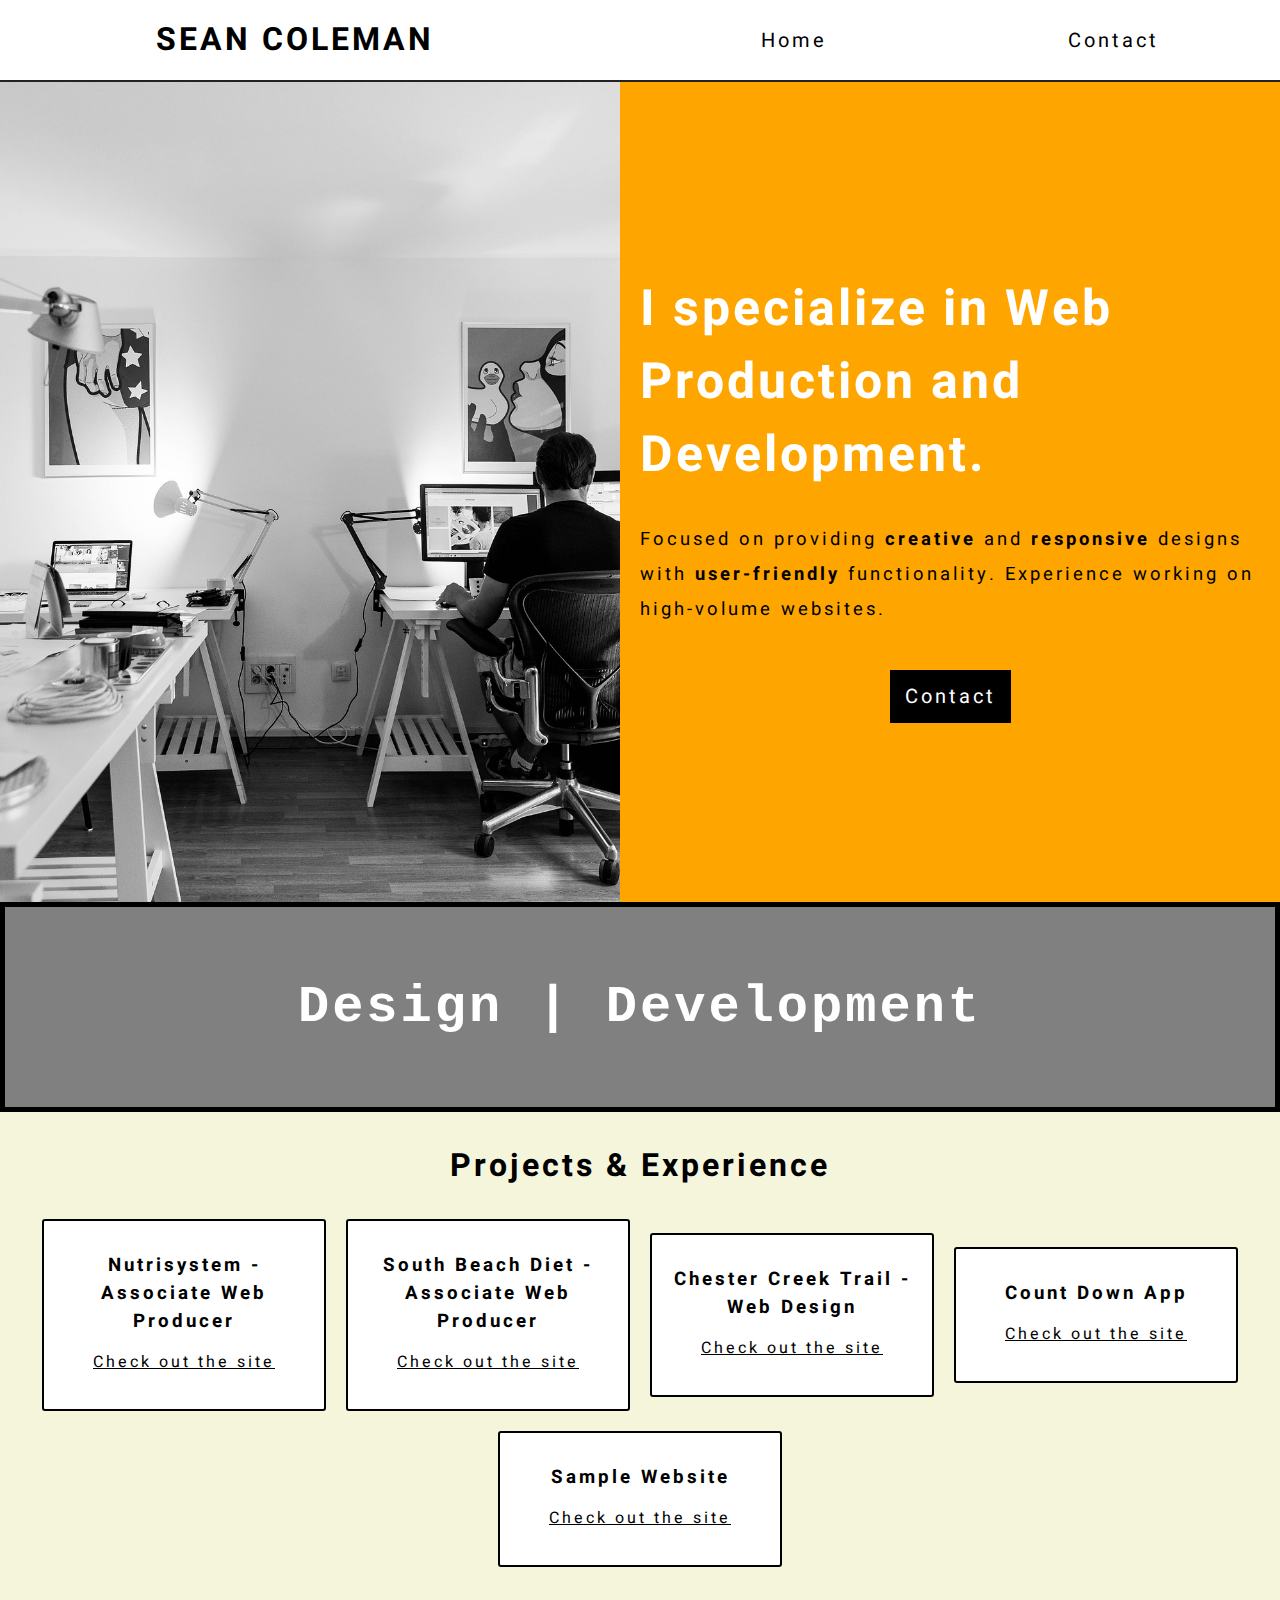
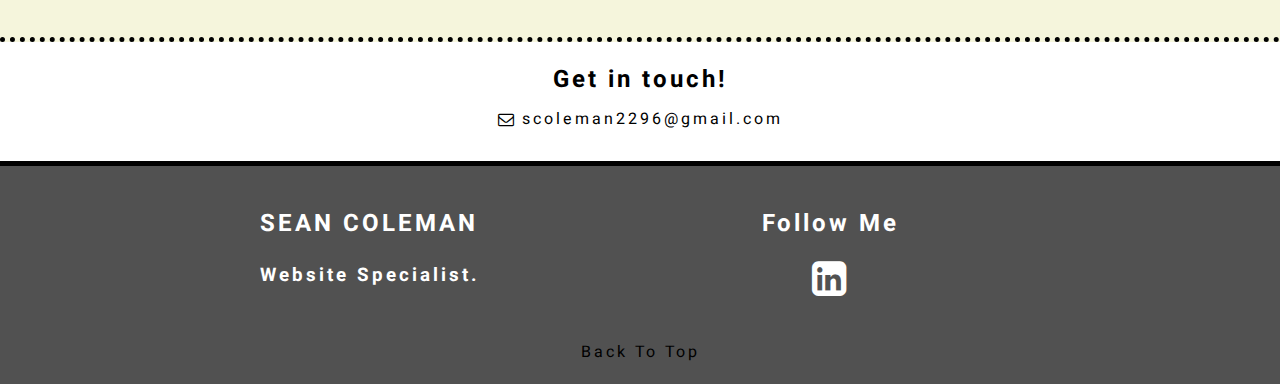
<file: index.html>
<!DOCTYPE html>
<html lang="en" dir="ltr">

<head>
    <!-- Global site tag (gtag.js) - Google Analytics -->
  <script async src="https://www.googletagmanager.com/gtag/js?id=UA-143516803-1"></script>
  <script>
    window.dataLayer = window.dataLayer || [];
    function gtag(){dataLayer.push(arguments);}
    gtag('js', new Date());

    gtag('config', 'UA-143516803-1');
  </script>

  <meta charset="utf-8">
  <meta name="viewport" content="width=device-width, initial-scale=1.0">
  <meta name="description" content="Sean Coleman is a creative web designer skilled in a variety of web technologies.">
  <meta name="keywords" content="coding, html, css, javascript, portfolio">
  <meta name="author" content="Sean Coleman">
  <link rel="shortcut icon" type="image/png" href="img/favicon.png">
  <link rel="stylesheet" href="style.css">
  <link rel="stylesheet" href="https://stackpath.bootstrapcdn.com/font-awesome/4.7.0/css/font-awesome.min.css">
  <title>Sean Coleman | Web Services</title>
</head>

<body>

  <nav>
    <div class="nav-buttons">
      <a href="#">
        <h1>Sean Coleman</h1>
      </a>
      <button type="button" name="button" id="nav-toggle" onclick="toggleNav()"><img src="img/blackmenubars.svg.png" alt=""></button>
    </div>
    <ul>
      <li><a href="#">Home</a></li>
      <!-- <li><a href="#blog">Blog</a></li> -->
      <li><a href="#contact">Contact</a></li>
    </ul>
  </nav>

  <section class="hero">
    <div class="hero-img">
    </div>
    <div class="hero-text">
      <div>
        <h1>I specialize in Web Production and Development.</h1>
        <p>Focused on providing <strong>creative</strong> and <strong>responsive</strong> designs with <strong>user-friendly</strong> functionality. Experience working on high-volume websites.</p>

        <div class="hero-btn">
          <a href="#contact">Contact</a>
        </div>
      </div>
    </div>
  </section>

  <section class="paralax">
    <h2>Design | Development</h2>
  </section>

  <section class="projects">
      <h2>Projects & Experience</h2>
      <div class="projects-group">
        <div class="project">
          <h3>Nutrisystem - Associate Web Producer</h3>
          <a href="https://www.nutrisystem.com">Check out the site</a>
        </div>
        <div class="project">
          <h3>South Beach Diet - Associate Web Producer</h3>
          <a href="https://www.southbeachdiet.com">Check out the site</a>
        </div>
        <div class="project">
          <h3>Chester Creek Trail - Web Design</h3>
          <a href="http://www.chestercreektrail.org">Check out the site</a>
        </div>
          <div class="project">
            <h3>Count Down App</h3>
            <a href="https://seantcoleman.github.io/Count-Down-App/">Check out the site</a>
          </div>
          <div class="project">
            <h3>Sample Website</h3>
            <a href="https://seantcoleman.github.io/Sample-Site-Design/">Check out the site</a>
          </div>
      </div>
  </section>

  <section class="contact">
    <h2><a name="contact">Get in touch!</a></h2>
    <div class="contact-info">
      <i class="fa fa-envelope-o" aria-hidden="true"></i>
      <p>scoleman2296@gmail.com</p>
    </div>
  </section>
  <footer>
    <div class="wrapper">
      <div class="footer-info">
        <div class="footer-brand">
          <h2>Sean Coleman</h2>
          <h3>Website Specialist.</h3>
        </div>
        <div class="social-icons">
          <h2>Follow Me</h2>
          <ul>
            <li> <a href="https://www.linkedin.com/in/sean-coleman-32757014a/"><i class="fa fa-linkedin-square" aria-hidden="true"></i></a></li>
          </ul>

        </div>
      </div>

      <div class="go-to-top">
        <a href="#">Back To Top</a>
      </div>
    </div>
  </footer>
  <script src="main.js" charset="utf-8"></script>
</body>

</html>
</file>
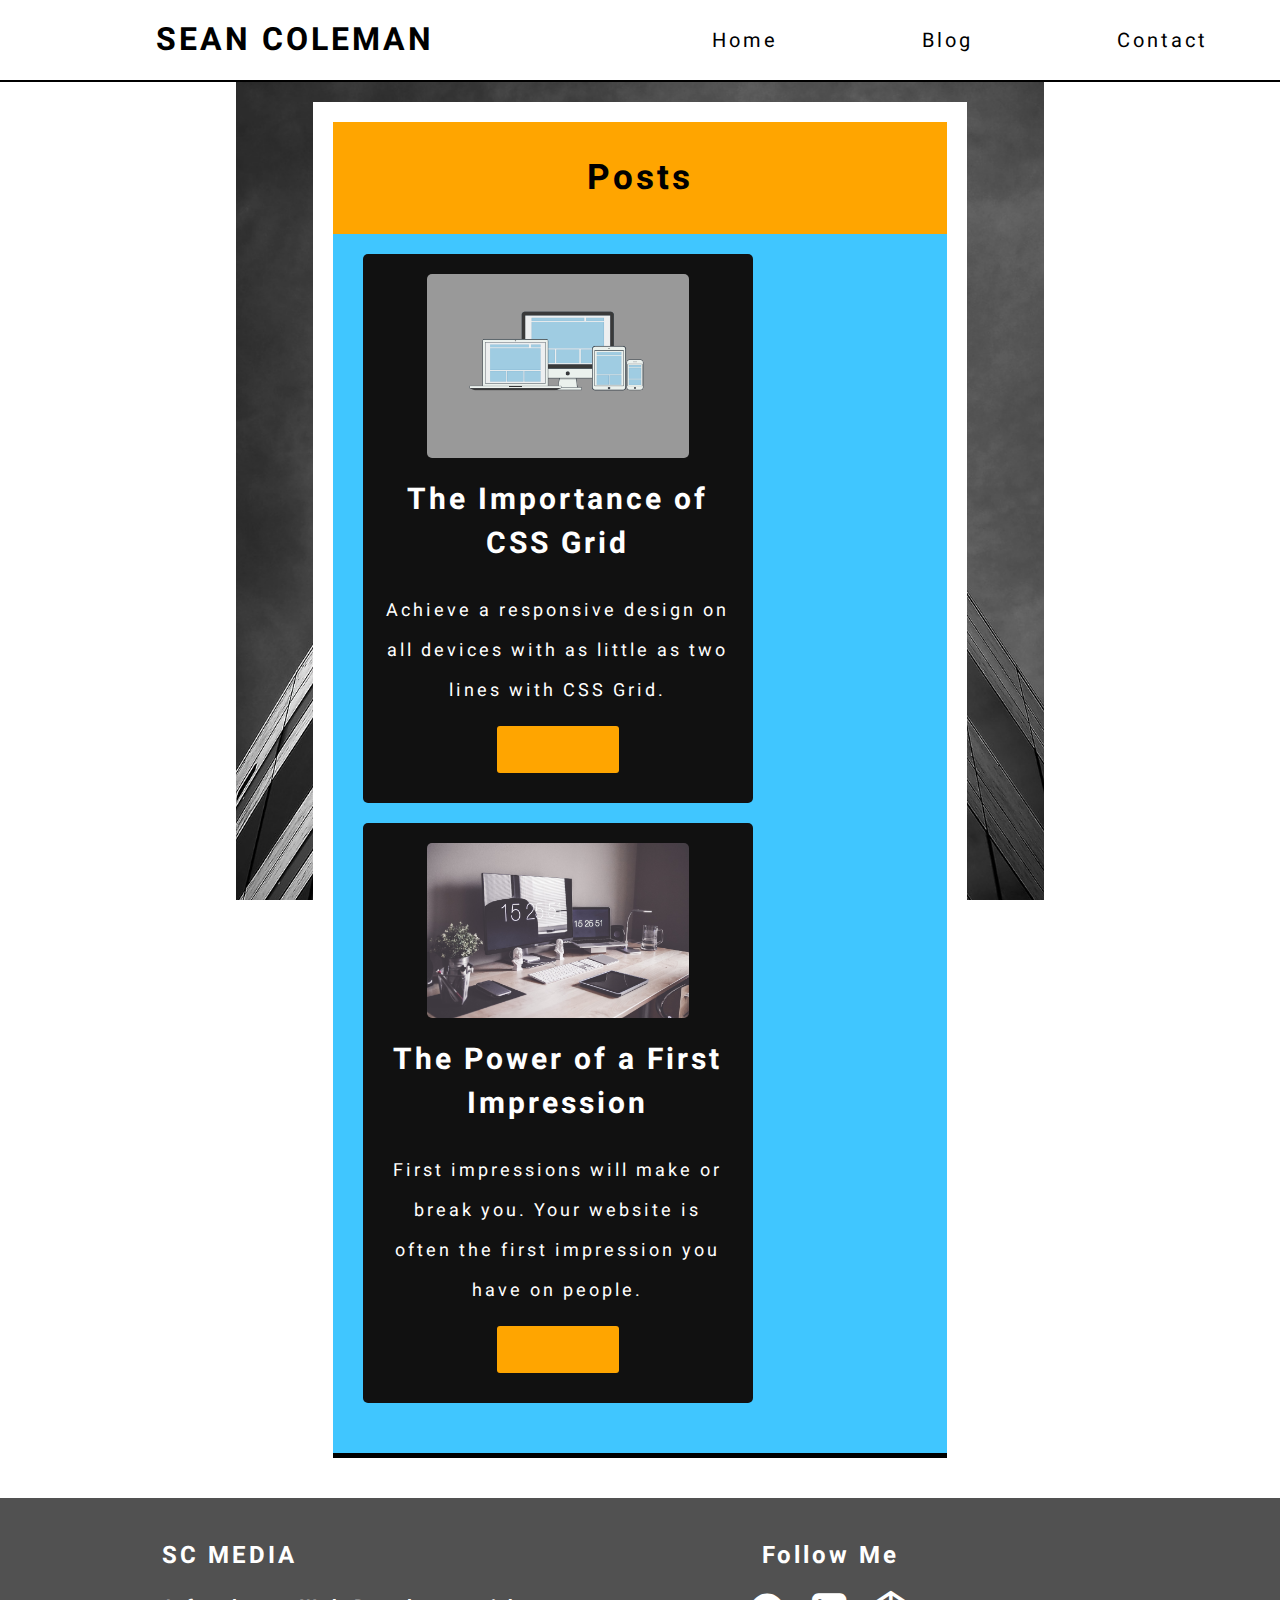
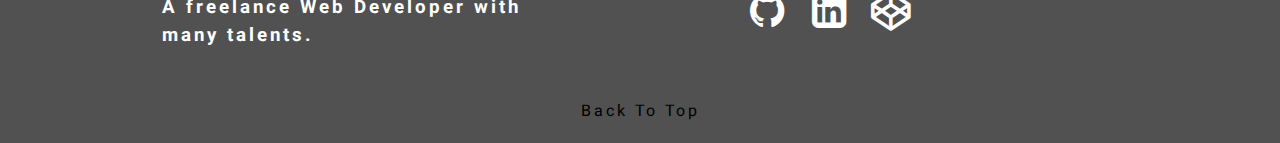
<file: Blog.html>
<!DOCTYPE html>
<html lang="en" dir="ltr">
  <head>
    <meta charset="utf-8">
    <meta name="viewport" content="width=device-width, initial-scale=1.0">
    <meta name="description" content="This is a portfolio site.">
    <meta name="keywords" content="coding, html, css, javascript, portfolio">
    <meta name="author" content="Sean Coleman">
    <link rel="stylesheet" href="style.css">
    <link rel="stylesheet" href="blog.css">
    <link rel="stylesheet" href="https://stackpath.bootstrapcdn.com/font-awesome/4.7.0/css/font-awesome.min.css">
    <title>Portfolio Site</title>
  </head>
  <body>

      <nav>
        <div class="nav-buttons">
          <a href="#"><h1>Sean Coleman</h1></a>
          <button type="button" name="button" id="nav-toggle" onclick="toggleNav()"><img src="img/blackmenubars.svg.png" alt=""></button>
        </div>
        <ul>
          <li><a href="index.html">Home</a></li>
          <li><a href="#">Blog</a></li>
          <li><a href="#contact">Contact</a></li>
        </ul>
      </nav>

    <div class="blog">
      <div class="wrapper ">
        <h2>Posts</h2>
        <div class="posts">
          <div class="post">
            <img src="img/responsive.png" alt="">
            <h3>The Importance of CSS Grid</h3>
            <p>Achieve a responsive design on all devices with as little as two lines with CSS Grid.</p>
            <a href="#">See More</a>
          </div>

          <div class="post">
            <img src="img/home-office.jpg" alt="">
            <h3>The Power of a First Impression</h3>
            <p>First impressions will make or break you. Your website is often the first impression you have on people.</p>
            <a href="#">See More</a>
          </div>
        </div>
      </div>

    </div>

    <footer>
      <div class="wrapper">
        <div class="footer-info">
          <div class="footer-brand">
            <h2>SC Media</h2>
            <h3>A freelance Web Developer with many talents.</h3>
          </div>


          <div class="social-icons">
            <h2>Follow Me</h2>
            <ul>
              <li> <a href="https://codepen.io/seantcoleman/"><i class="fa fa-github" aria-hidden="true"></i></a></li>
              <li> <a href="https://www.linkedin.com/in/sean-coleman-32757014a/"><i class="fa fa-linkedin-square" aria-hidden="true"></i></a></li>
              <li> <a href="https://github.com/SeanTColeman"><i class="fa fa-codepen" aria-hidden="true"></i></a></li>
            </ul>

          </div>
        </div>

        <div class="go-to-top">
          <a href="#">Back To Top</a>
        </div>
      </div>
    </footer>
    <script src="main.js" charset="utf-8"></script>
  </body>
</html>
</file>
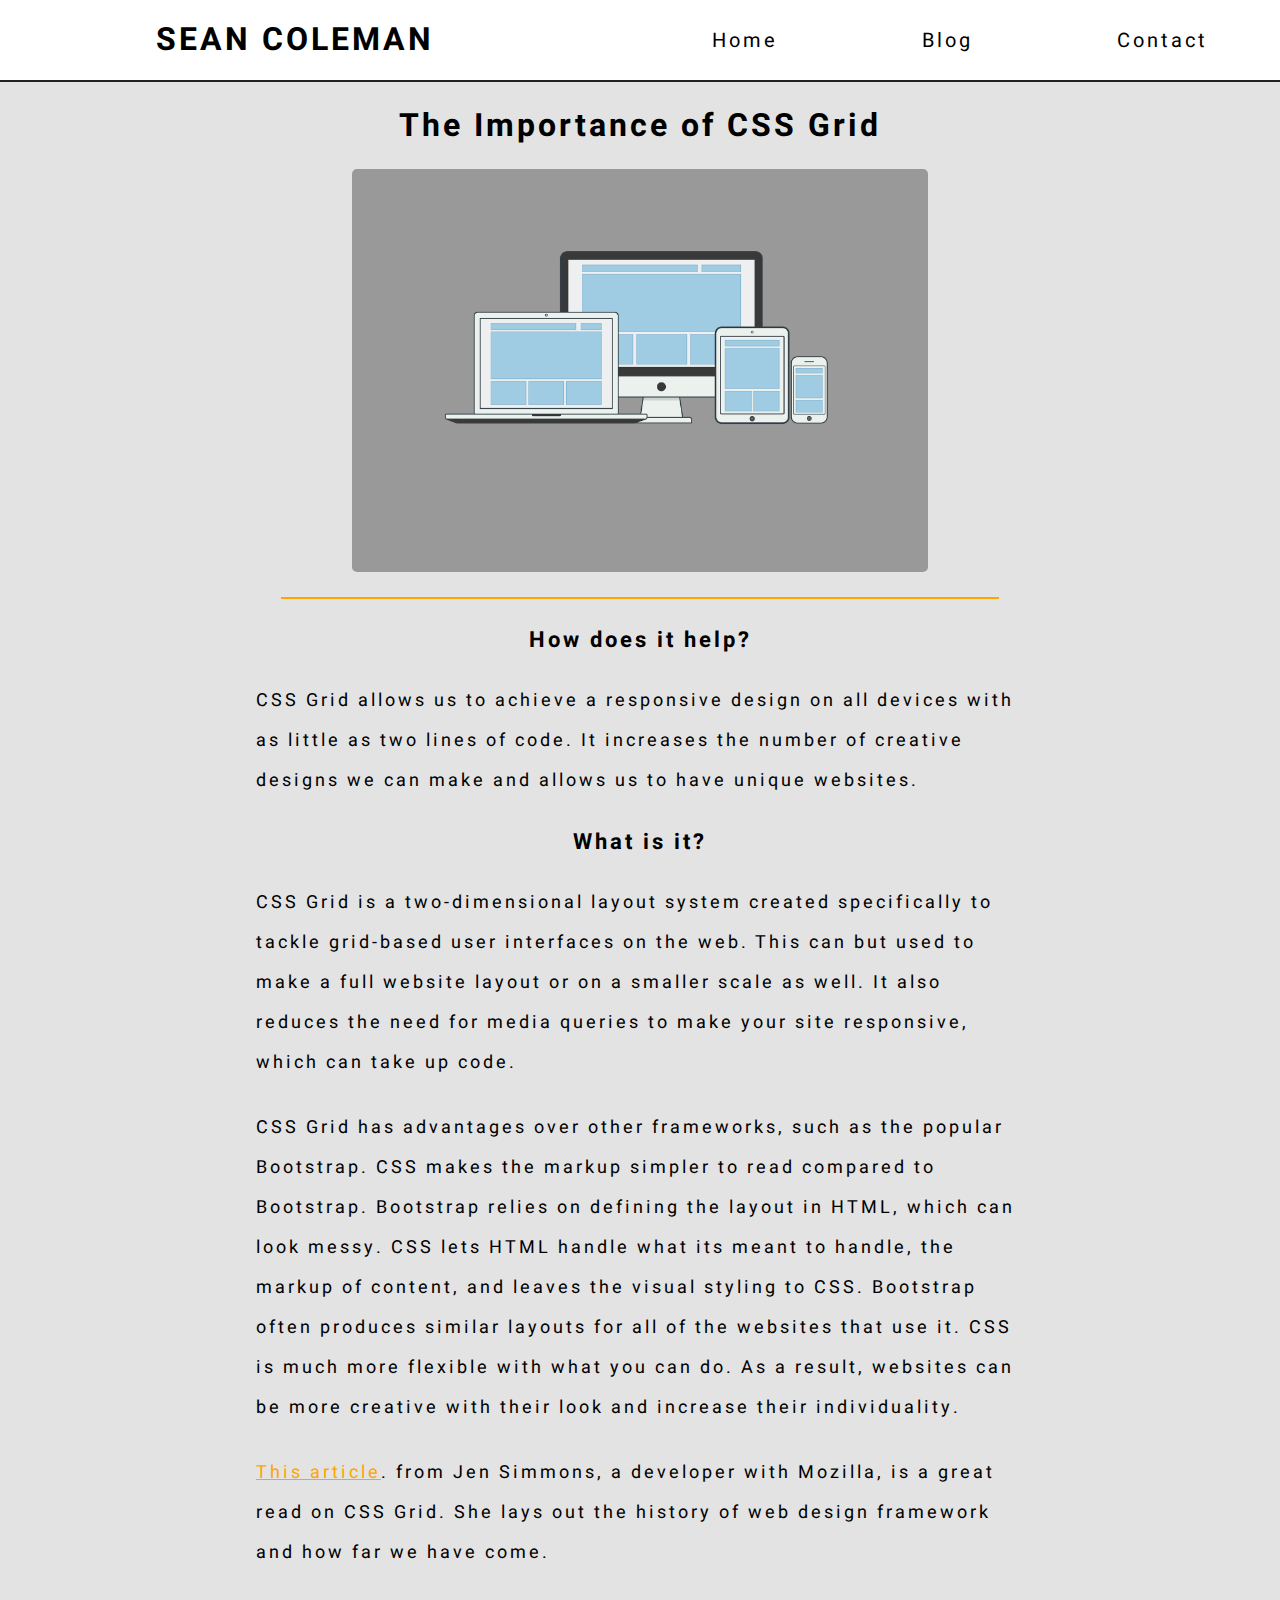
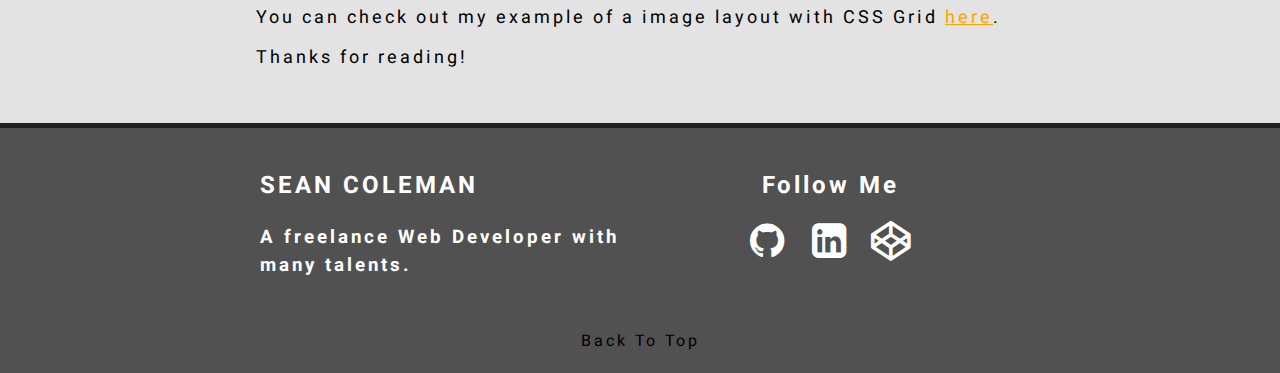
<file: blog1.html>
<!DOCTYPE html>
<html lang="en" dir="ltr">
  <head>
    <meta charset="utf-8">
    <meta name="viewport" content="width=device-width, initial-scale=1.0">
    <meta name="description" content="This is a portfolio site.">
    <meta name="keywords" content="coding, html, css, javascript, portfolio">
    <meta name="author" content="Sean Coleman">
    <link rel="shortcut icon" type="image/png" href="img/favicon.png">
    <link rel="stylesheet" href="style.css">
    <link rel="stylesheet" href="https://stackpath.bootstrapcdn.com/font-awesome/4.7.0/css/font-awesome.min.css">
    <title>Sean Coleman | The Importance of CSS Grid</title>
  </head>
  <body>

      <nav>
        <div class="nav-buttons">
          <a href="index.html"><h1>Sean Coleman</h1></a>
          <button type="button" name="button" id="nav-toggle" onclick="toggleNav()"><img src="img/blackmenubars.svg.png" alt=""></button>
        </div>
        <ul>
          <li><a href="index.html">Home</a></li>
          <li><a href="index.html#blog">Blog</a></li>
          <li><a href="index.html#contact">Contact</a></li>
        </ul>
      </nav>
      <main class="gray">
        <div class="blog">
            <h1>The Importance of CSS Grid</h1>

                <img src="img/responsive.png" alt="responsive devices">
                <hr>

                <h3>How does it help?</h3>
                <p>CSS Grid allows us to achieve a responsive design on all devices with as little as two lines of code. It increases the number of creative designs we can make and allows us to have unique websites.</p>

                <h3>What is it?</h3>
                <p>CSS Grid is a two-dimensional layout system created specifically to tackle grid-based user interfaces on the web. This can but used to make a full website layout or on a smaller scale as well. It also reduces the need for media queries to make your site responsive, which can take up code.</p>
                <p></p>
                <p>CSS Grid has advantages over other frameworks, such as the popular Bootstrap. CSS makes the markup simpler to read compared to Bootstrap. Bootstrap relies on defining the layout in HTML, which can look messy. CSS lets HTML handle what its meant to handle, the markup of content, and leaves the visual styling to CSS. Bootstrap often produces similar layouts for all of the websites that use it. CSS is much more flexible with what you can do. As a result, websites can be more creative with their look and increase their individuality.</p>
                <p><a href="">This article</a>. from Jen Simmons, a developer with Mozilla, is a great read on CSS Grid. She lays out the history of web design framework and how far we have come.</p>
                <p>You can check out my example of a image layout with CSS Grid <a href="https://seantcoleman.github.io/Responsive-Image-Grid/">here</a>. Thanks for reading!</p>
        </div>
      </main>

    <footer>
      <div class="wrapper">
        <div class="footer-info">
          <div class="footer-brand">
            <h2>Sean Coleman</h2>
            <h3>A freelance Web Developer with many talents.</h3>
          </div>


          <div class="social-icons">
            <h2>Follow Me</h2>
            <ul>
              <li> <a href="https://codepen.io/seantcoleman/"><i class="fa fa-github" aria-hidden="true"></i></a></li>
              <li> <a href="https://www.linkedin.com/in/sean-coleman-32757014a/"><i class="fa fa-linkedin-square" aria-hidden="true"></i></a></li>
              <li> <a href="https://github.com/SeanTColeman"><i class="fa fa-codepen" aria-hidden="true"></i></a></li>
            </ul>

          </div>
        </div>

        <div class="go-to-top">
          <a href="#">Back To Top</a>
        </div>
      </div>
    </footer>
    <script src="main.js" charset="utf-8"></script>
  </body>
</html>
</file>
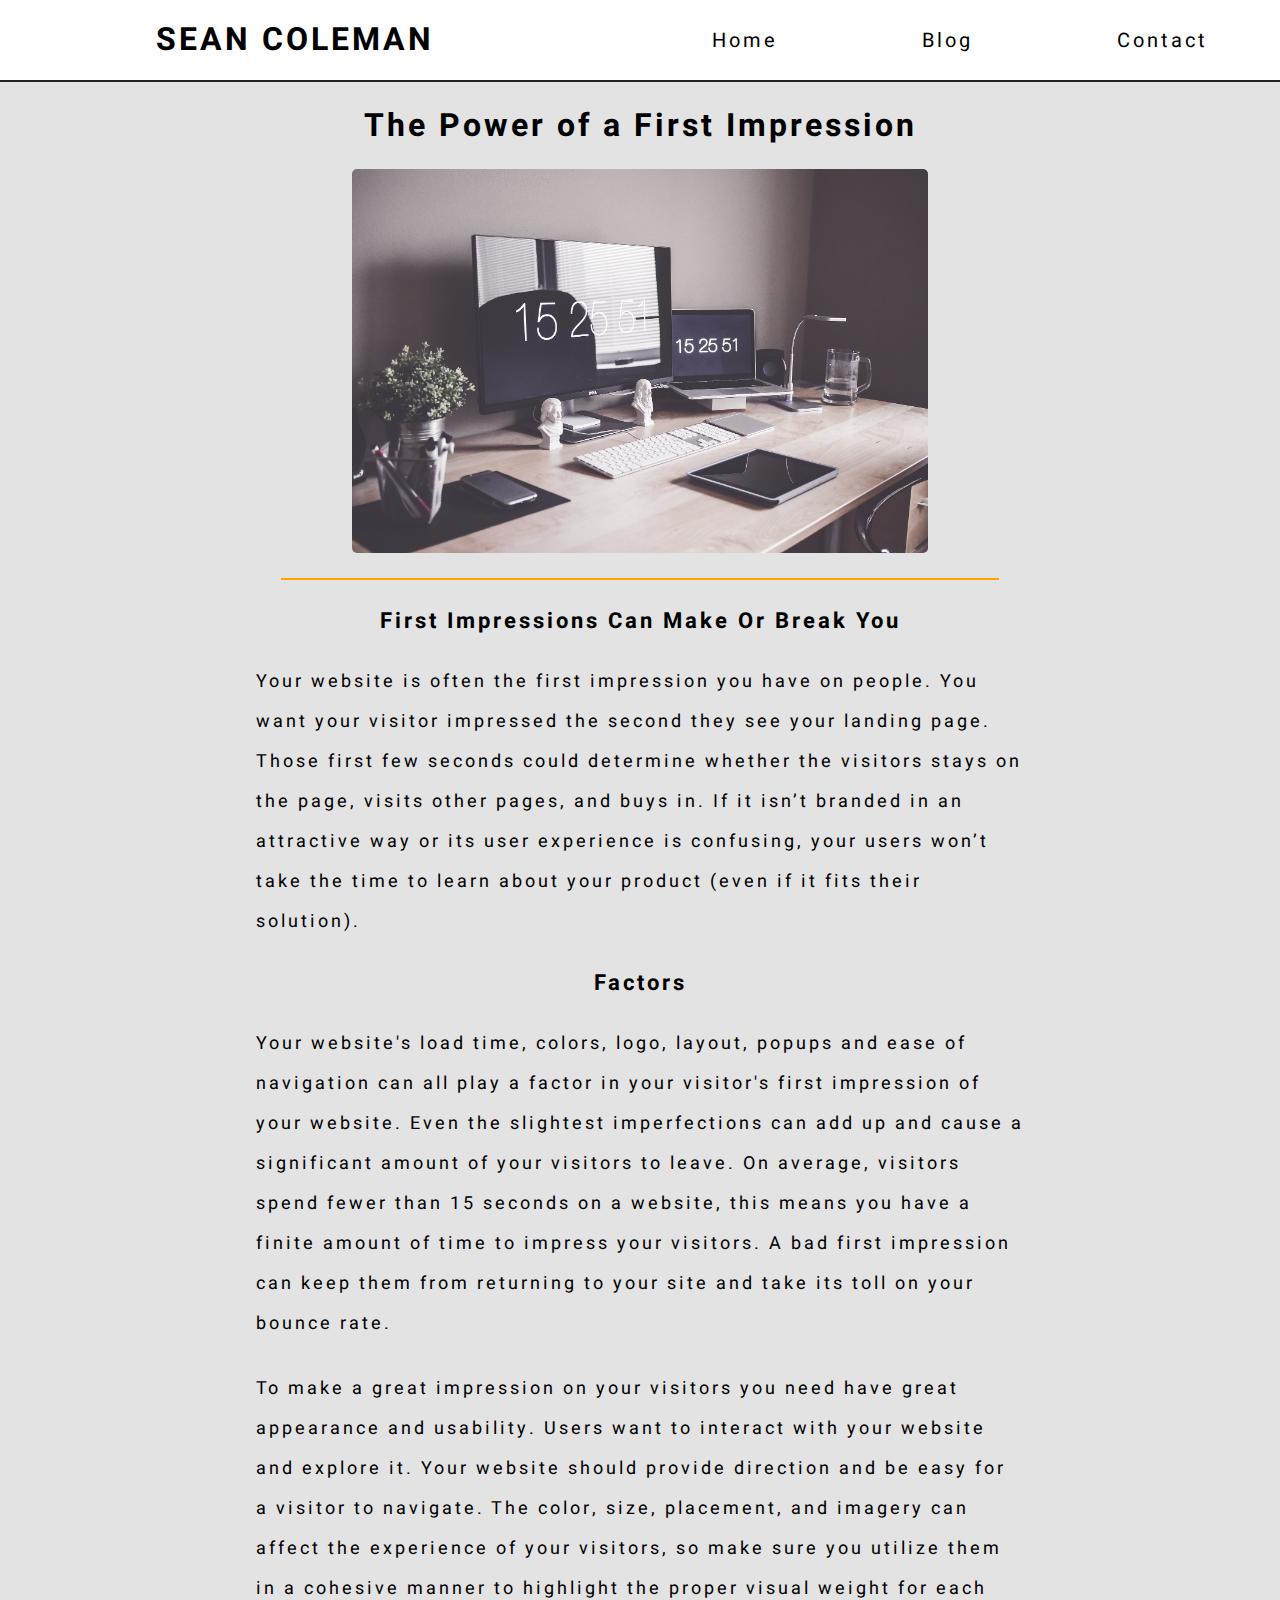
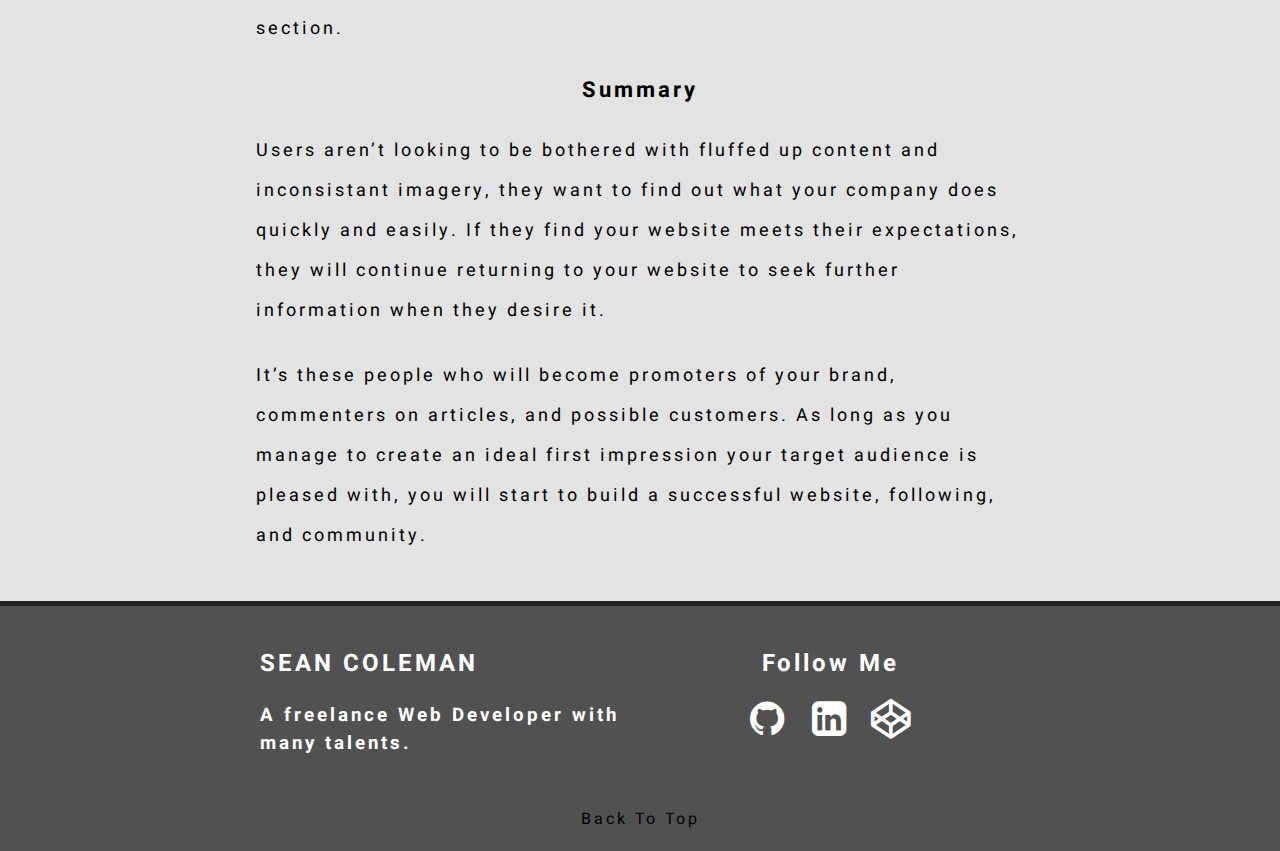
<file: blog2.html>
<!DOCTYPE html>
<html lang="en" dir="ltr">
  <head>
    <meta charset="utf-8">
    <meta name="viewport" content="width=device-width, initial-scale=1.0">
    <meta name="description" content="This is a portfolio site.">
    <meta name="keywords" content="coding, html, css, javascript, portfolio">
    <meta name="author" content="Sean Coleman">
    <link rel="shortcut icon" type="image/png" href="img/favicon.png">
    <link rel="stylesheet" href="style.css">
    <link rel="stylesheet" href="https://stackpath.bootstrapcdn.com/font-awesome/4.7.0/css/font-awesome.min.css">
    <title>Sean Coleman | The Power of a First Impression
    </title>
  </head>
  <body>

      <nav>
        <div class="nav-buttons">
          <a href="index.html"><h1>Sean Coleman</h1></a>
          <button type="button" name="button" id="nav-toggle" onclick="toggleNav()"><img src="img/blackmenubars.svg.png" alt=""></button>
        </div>
        <ul>
          <li><a href="index.html">Home</a></li>
          <li><a href="index.html#blog">Blog</a></li>
          <li><a href="index.html#contact">Contact</a></li>
        </ul>
      </nav>
      <main class="gray">
        <div class="blog">
            <h1>The Power of a First Impression</h1>

            <img src="img/home-office.jpg" alt="home office">
            <hr>
            <h3>First Impressions Can Make Or Break You</h3>

            <p>Your website is often the first impression you have on people. You want your visitor impressed the second they see your landing page. Those first few seconds could determine whether the visitors stays on the page, visits other pages, and buys in. If it isn’t branded in an attractive way or its user experience is confusing, your users won’t take the time to learn about your product (even if it fits their solution).</p>

            <h3>Factors</h3>

            <p>Your website's load time, colors, logo, layout, popups and ease of navigation can all play a factor in your visitor's first impression of your website. Even the slightest imperfections can add up and cause a significant amount of your visitors to leave. On average, visitors spend fewer than 15 seconds on a website, this means you have a finite amount of time to impress your visitors. A bad first impression can keep them from returning to your site and take its toll on your bounce rate.</p>

            <p>To make a great impression on your visitors you need have great appearance and usability. Users want to interact with your website and explore it. Your website should provide direction and be easy for a visitor to navigate. The color, size, placement, and imagery can affect the experience of your visitors, so make sure you utilize them in a cohesive manner to highlight the proper visual weight for each section.</p>

            <h3>Summary</h3>

            <p>Users aren’t looking to be bothered with fluffed up content and inconsistant imagery, they want to find out what your company does quickly and easily. If they find your website meets their expectations, they will continue returning to your website to seek further information when they desire it.</p>

            <p>It’s these people who will become promoters of your brand, commenters on articles, and possible customers. As long as you manage to create an ideal first impression your target audience is pleased with, you will start to build a successful website, following, and community.</p>

        </div>
      </main>

    <footer>
      <div class="wrapper">
        <div class="footer-info">
          <div class="footer-brand">
            <h2>Sean Coleman</h2>
            <h3>A freelance Web Developer with many talents.</h3>
          </div>


          <div class="social-icons">
            <h2>Follow Me</h2>
            <ul>
              <li> <a href="https://codepen.io/seantcoleman/"><i class="fa fa-github" aria-hidden="true"></i></a></li>
              <li> <a href="https://www.linkedin.com/in/sean-coleman-32757014a/"><i class="fa fa-linkedin-square" aria-hidden="true"></i></a></li>
              <li> <a href="https://github.com/SeanTColeman"><i class="fa fa-codepen" aria-hidden="true"></i></a></li>
            </ul>

          </div>
        </div>

        <div class="go-to-top">
          <a href="#">Back To Top</a>
        </div>
      </div>
    </footer>
    <script src="main.js" charset="utf-8"></script>
  </body>
</html>
</file>
<file: style.css>
@import url('https://fonts.googleapis.com/css?family=Heebo');

* {
  margin: 0;
  padding: 0;
}

li {
  list-style: none;
}

a {
  text-decoration: none;
  color: black;
}

img {
  width: 100%;
}

body, html {
  background: white;
  font-family: 'Heebo', sans-serif;
  letter-spacing: 3px;
  height: 100%;
  margin: 0;
  scroll-behavior: smooth;
}

nav {
  background: white;
  width: 100%;
  height: 80px;
  overflow: hidden;
  /* position: absolute; */
  transition: 0.5s ease;
  border-bottom: 2px solid #222;
}

.nav-buttons {
  height: 60px;
  padding: 10px;
}

.nav-buttons a {
  float: left;
  line-height: 60px;
  margin-left: 10px;
  font-weight: bold;
  text-transform: uppercase;
}

nav ul li a:hover {
  border-bottom: 2px solid black;
  transition: 0.2s ease;
}

#nav-toggle {
  float: right;
  background: none;
  border: none;
}

.nav-buttons img {
  width: 40px;
  margin: 10px;
}

nav ul {
  display: flex;
  flex-direction: column;
  justify-content: space-around;
  height: 320px;
}

nav ul li {
  text-align: center;
  opacity: 0;
  transition: 0.5s ease;
}

nav ul li a {
  font-size: 20px;
}

nav ul li a:hover {}

/****************************HERO  ******************/
.hero {
  background: white;
}

.hero-img {
  background-image: url('img/office.jpg');
  height: 300px;
  background-position: center;
  background-size: cover;
}

.hero-text {
  margin: 0px auto;
  padding: 30px 20px 40px 20px;
  background: orange;
}

.hero-text h1 {
  color: #fff;
  margin-bottom: 20px;
}

.hero-text p {
  padding: 10px 0 30px 0;
  margin-bottom: 25px;
  line-height: 40px;
  font-size: 20px;
}

.hero-btn {
  text-align: center;
}

.hero-text a {
  background: black;
  color: white;
  font-size: 20px;
  margin: 0 auto;
  padding: 12px 15px;
}

.hero-text a:hover {
  border: 4px solid white;
  text-decoration: none;
  transition: 0.1s ease;
}

/* Section */
.paralax {
  background-image: url('img/building.jpg');
  background-color: gray;
  background-blend-mode: multiply;
  min-height: 160px;
  color: white;
  background-position: center;
  padding: 20px;
  background-size: cover;
  display: flex;
  justify-content: center;
  align-items: center;
  border: 5px solid black;
}

.paralax h2 {
  font-size: 300%;
  font-family: monospace;
}

/* Projects Section */
.projects {
  padding: 20px 0 40px 0;
  background: #F5F5DC;
  text-align: center;
  border-bottom: 5px dotted black;
}


.projects a {
  text-decoration:underline;
}

.projects h2 {
  margin-top: 10px;
  font-size: 200%;
}

a.more-work {
  background: #222;
  color: white;
  padding: 10px;
  border-radius: 5px;
  text-decoration: none;
  margin-bottom: 40px;
}

a.more-work:hover {
  color: orange;
  transition: .5s ease-in-out;
}

.projects-group {
  padding: 20px;
  display: flex;
  flex-direction: column;
  align-items: center;
}

.project {
  margin: 10px;
  padding: 30px 15px;
  display: flex;
  flex-direction: column;
  border: 2px solid black;
  border-radius: 3px;
  width: 250px;

  background: hsla(360, 100%, 100%);
}

.project h3 {
  margin-bottom: 10px;
}

.project a {
  margin: 5px 0;
}

/* Posts Section */

.posts {
  background: #40C6FF;
  padding: 20px;
  color: white;
  text-align: center;
  border-bottom: 5px solid black;
}

.posts h2 {
  padding-bottom: 20px;
  font-size: 200%;
  color: #111;
}

.posts-group {
  display: flex;
  flex-wrap: wrap;
  justify-content: center;
  padding-bottom: 30px;
}

.post {
  background: rgba(0, 0, 0, 0.75);
  border-radius: 5px;
  width: 100%;
  max-width: 350px;
  padding: 15px;
  padding-bottom: 40px;
  margin-bottom: 20px;
  text-align: center;
}

.post a {
  color: black;
  font-size: 18px;
  font-weight: bold;
  background: orange;
  border-radius: 3px;
  padding: 10px;
  text-decoration: none;
  transition: .2s ease-in;
}

.post a:hover {
  border: 2px solid white;
}
.post h3 {
  margin: 20px 0;
  font-size: 22px;
}

.post p {
  margin-bottom: 30px;
  line-height: 30px;
  font-size: 18px;
}

/************************ BLog **************************8  */
.gray {
  background: #e3e3e3;
  border-bottom: 5px solid #222;
}

hr {
  margin: 25px;
  background-color: orange;
  border:none;
  height: 2px;
}

.blog {
  padding: 20px;
}

.blog h1 {
  text-align: center;
  margin-bottom: 20px;
}

.blog h3 {
  font-size: 22px;
  text-align: center;
}

.blog img {
  background: #999;
  border-radius: 5px;
}

.blog p {
  font-size: 18px;
  margin: 25px 0;
  line-height: 40px;
}

.blog a {
  color: orange;
  text-decoration: underline;
}

footer .wrapper {
  width: 90%;
  margin: 0px auto;
  padding: 20px 0;
}

.contact {
  text-align: center;

  margin: 0px auto;
  padding: 20px;
  border-bottom: 5px solid black;
}

.contact-info {
  margin: 10px 0;
  display: flex;
  align-items: center;
  justify-content: center;
}

.contact-info i {
  color: black;
  margin-right: 5px;
}

.contact-info p {}

/********************* FOOTER *********************/
footer {
  background: rgba(62, 62, 62, 0.9);
  padding: 20px 0 0px 0;
  color: white;
  letter-spacing: 3px;
}

.footer-brand {
  padding-bottom: 20px;
}

.footer-brand h2 {
  text-transform: uppercase;
  padding-bottom: 20px;
}

.social-icons {
  text-align: center;
}

.social-icons h2 {
  padding-bottom: 10px;
}

.social-icons ul li {
  display: inline-block;
  width: 55px;
}

.social-icons ul li a {
  font-size: 40px;
}

.social-icons hr {
  width: 100%;
  text-align: center;
  margin: 10px auto;
}

.fa {
  color: #fff;
}

.fa:hover {
  color: orange;
  transition: 0.5s ease;
}

.go-to-top {
  text-align: center;
  margin-top: 30px;
}

.go-to-top:hover {
  text-decoration: underline;
}

/********************************RESPONSIVE RULES***********************  */
@media screen and (min-width: 768px) {
  #nav-toggle {
    visibility: hidden;
  }

  .nav-buttons {
    float: left;
  }

  nav ul {
    flex-direction: row;
    justify-content: space-around;
    align-items: center;
    height: 80px;
  }

  nav ul li {
    opacity: 1;
  }

  .hero {
    display: flex;
  }

  .hero-img {
    width: 50%;
    height: auto;
  }

  .hero-text {
    width: 50%;
    display: flex;
    flex-direction: column;
    justify-content: space-around;
    padding: 50px 20px;
  }

  .paralax h2 {
    font-size: 400%;
  }

  /* Projects Section */
  .projects-group {
    flex-direction: row;
    justify-content: center;
    flex-wrap: wrap;
  }

  .post {
    width: 42%;
    margin: 0 10px;
  }

  .blog {
    width: 80%;
    margin: 0 auto;
  }

  .blog img {
    width: 75%;
    display: flex;
    margin: 0 auto;
  }
}

@media screen and (min-width: 1024px) {
  .nav-buttons {
    position: relative;
    left: 25%;
    transform: translateX(-50%);
  }

  nav ul {
    width: 50%;
    float: right;
  }

  .hero {
    height: calc(100vh - 80px);
  }

  .hero-text h1 {
    font-size: 50px;
  }

  .hero-text p {
    font-size: 1.15em;
    line-height: 35px;
  }

  .hero-btn a {
    font-size: 20px;
  }

  .paralax {
    background-attachment: fixed;
  }

  .post {
    width: 33%;
  }

  .blog {
    width: 60%;
    margin: 0 auto;
  }

  .footer-brand {
    width: 33%;

  }

  .social-icons {
    width: 33%;
    padding-top: 0;
  }

  .footer-info {
    display: flex;
    justify-content: center;
  }

  @media screen and (min-width: 1400px) {
    .hero-text h1 {
      font-size: 60px;
    }

    .hero-text p {
      font-size: 1.5em;
      line-height: 40px;
    }

    .hero-btn a {
      font-size: 30px;
    }

    .post {
      width: 25%;
    }

    .blog {
      width: 50%;
      margin: 0 auto;
    }
  }
</file>
<file: blog.css>
@import url('https://fonts.googleapis.com/css?family=Heebo');

* {
  margin: 0;
  padding: 0;
}

li {
  list-style: none;
}

a {
  text-decoration: none;
  color: black;
}

img {
  width: 100%;
}

body, html {
  background: white;
  font-family: 'Heebo', sans-serif;
  letter-spacing: 3px;
  height: 100%;
  margin: 0;
}

nav {
  background: white;
  width: 100%;
  height: 80px;
  overflow: hidden;
  /* position: absolute; */
  transition: 0.5s ease;
  border-bottom: 2px solid black;
}

.nav-buttons {
  height: 60px;
  padding: 10px;
}

.nav-buttons a {
  float: left;
  line-height: 60px;
  margin-left: 10px;
  font-weight: bold;
  text-transform: uppercase;
}

nav ul li a:hover {
  border-bottom: 2px solid black;
  transition: 0.2s ease;
}

#nav-toggle {
  float: right;
  background: none;
  border: none;
}

.nav-buttons img {
  width: 40px;
  margin: 10px;
}

nav ul {
  display: flex;
  flex-direction: column;
  justify-content: space-around;
  height: 320px;
}

nav ul li {
  text-align: center;
  opacity: 0;
  transition: 0.5s ease;
}

nav ul li a {
  font-size: 20px;
}

nav ul li a:hover {}

  /****************************** Blogs  ************************* */

  .blog {
    background-image: url('img/building.jpg');
    min-height: 500px;
    color: white;
    position: relative;
    /* opacity: 0.50; */
    background-position: center;
    background-size: cover;
    background-repeat: no-repeat;
    background-attachment: fixed;
    /* padding: 20px; */
  }

  .blog .wrapper {
    width: 100%;
    margin: 0 auto;
    background: white;
    /* padding: 20px; */
    /* border: 5px solid orange; */
  }

  .blog h2 {
    padding: 30px 0;
    text-align: center;
    font-size: 35px;
    color: black;
    background: orange;
  }

  .posts {
    display: flex;
    flex-wrap: wrap;
    justify-content: space-between;
    padding-bottom: 30px;
  }

  .post {
    background: #111;
    width: 100%;
    padding: 20px;
    padding-bottom: 40px;
    margin-bottom: 20px;
  }

footer .wrapper {
    width: 90%;
    margin: 0px auto;
    padding: 20px 0;
}

.contact {
    text-align: center;
    width: 90%;
    margin: 0px auto;
    padding: 25px 0;
}

  .contact-info {
    margin:30px 0 10px 0;

}

  .contact-info p {
    margin-top: 30px;
}

/********************* FOOTER *********************/
footer {
    background: rgba(62, 62, 62, 0.9);
    padding: 20px 0 0px 0;
    color: white;
    letter-spacing: 3px;
}

.footer-brand {
    padding-bottom: 20px;
}

.footer-brand h2 {
    text-transform: uppercase;
   padding-bottom: 20px;
}

.social-icons {
    text-align: center;
}

.social-icons h2 {
    padding-bottom: 10px;
}

.social-icons ul li {
    display: inline-block;
    width: 55px;
}

.social-icons ul li a {
    font-size: 40px;
}

.social-icons hr {
    width: 100%;
    text-align: center;
    margin: 10px auto;
}

  .fa {
    color: #fff;
}

  .fa:hover {
    color: orange;
    transition: 0.5s ease;
}

  .go-to-top {
    text-align: center;
    margin-top: 30px;
}

  .go-to-top:hover {
    text-decoration: underline;
}

@media screen and (min-width: 768px) {
  #nav-toggle {
      visibility: hidden;
  }

  .nav-buttons {
      float: left;
  }

  nav ul {
      flex-direction: row;
      justify-content: space-around;
      align-items: center;
     height: 80px;
  }

  nav ul li {
      opacity: 1;
  }

  .blog .wrapper {
    width: 80%;
    padding: 20px;
  }

  .blog {
    padding: 20px;
  }

  .post h3 {
    font-size: 30px;
  }


  .wrapper {
      width: 95%;
      margin: 0 auto;
  }

  .contact-info {
      display: flex;
      align-items: center;
      justify-content: space-around;
      padding: 0 50px;
  }
}

@media screen and (min-width: 1024px) {
  .nav-buttons {
      position: relative;
      left: 25%;
      transform: translateX(-50%);
  }

  nav ul {
      width: 50%;
      float: right;
  }


    .contact-info {
      padding: 0 180px;
    }

    .footer-brand {
      display: inline-block;
    }

    .social-icons {
      width: 50%;
      padding-top: 0;
      /* text-align: left; */
    }

    .footer-info {
      display: flex;
    }

    hr {
      width: 50%;
      visibility: none;
    }
  }

@media screen and (min-width: 1400px) {
    .contact-info {
      padding: 0 150px;
    }
}
</file>
